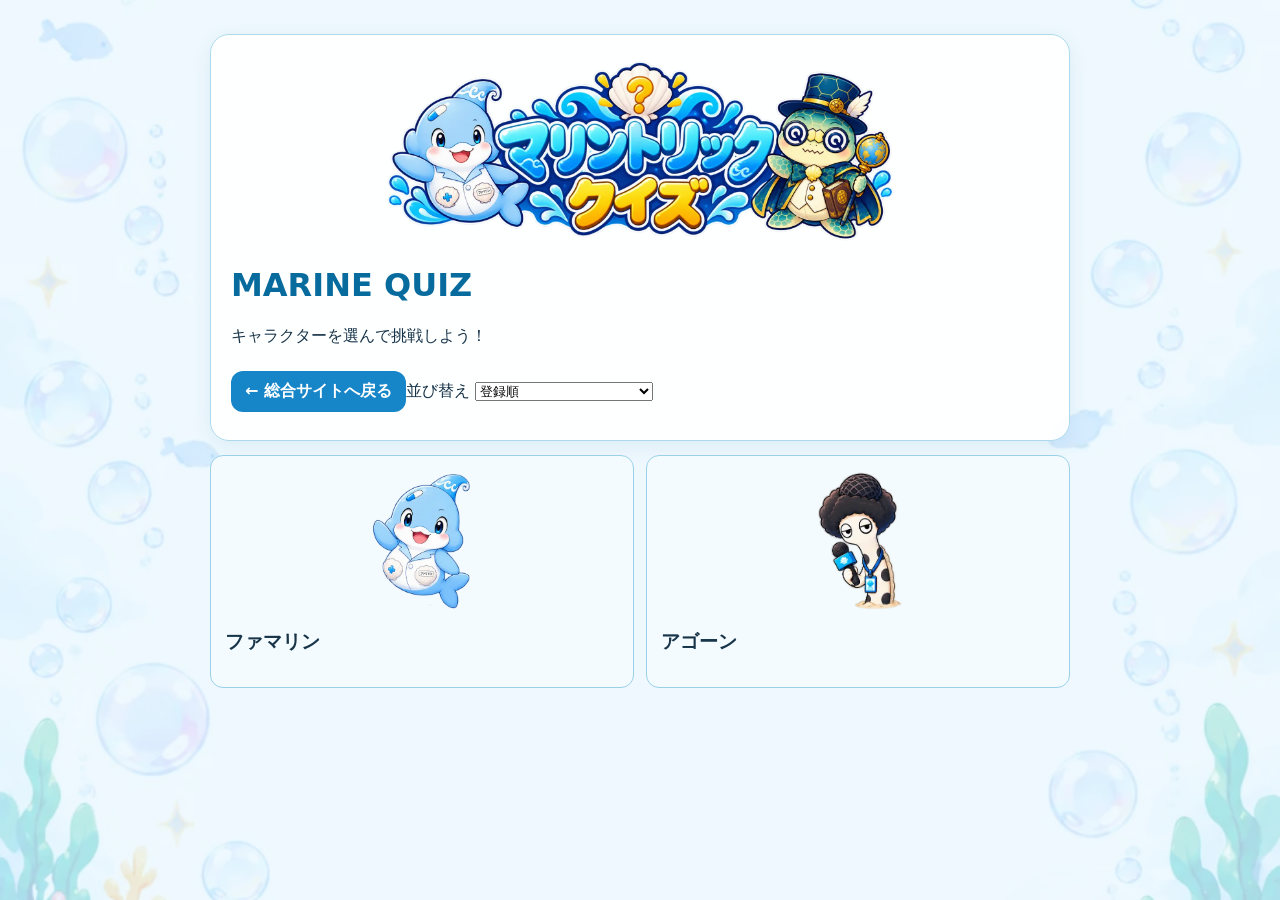
<file: index.html>
<!doctype html><html lang="ja"><head><meta charset="utf-8"><meta name="viewport" content="width=device-width,initial-scale=1"><title>MARINE QUIZ</title><style>*{box-sizing:border-box}body{margin:0;background:linear-gradient(155deg,#dff6ff,#edfaff);color:#173449;font-family:system-ui,'Noto Sans JP',sans-serif}.wrap{max-width:900px;margin:auto;padding:20px}.card{background:#ffffffed;border:1px solid #add9ec;border-radius:19px;padding:20px;margin:14px 0;box-shadow:0 5px 20px #0b668014}button{background:#1686c9;color:white;border:0;border-radius:12px;padding:12px 16px;margin:5px;cursor:pointer;font-weight:750}.muted{color:#547589;font-size:13px}.hero{max-width:100%;max-height:340px;object-fit:contain;display:block;margin:auto}.mini{width:90px;height:90px;object-fit:contain;float:right}.tiles{display:grid;grid-template-columns:repeat(auto-fit,minmax(190px,1fr));gap:12px}.tile{border:1px solid #9ad0e8;border-radius:13px;padding:14px;cursor:pointer;background:#f4fbff}.tile img{width:100%;height:140px;object-fit:contain}.choice{display:block;width:100%;text-align:left;background:#e7f5fc;color:#123;border:1px solid #a3d6ee}.choice:disabled{opacity:.75}.good{background:#258b6a;color:white}.wrong{background:#b55d5d;color:white}.nav{display:flex;gap:8px;flex-wrap:wrap}.nav>*{flex:1}.hidden{display:none}.pill{border-radius:30px;padding:5px 10px;background:#d7f1fc}.links a{display:inline-block;margin:5px;padding:8px 12px;border-radius:10px;background:#e5f5fa;color:#0670a7;text-decoration:none}.portal-link{display:inline-block;background:#1686c9;color:white;text-decoration:none;border-radius:12px;padding:10px 14px;margin:8px 0;font-weight:750}.star{color:#dca21b;font-size:28px}.point{max-width:100px;max-height:100px;float:right}.feedbackImage{display:block;max-width:min(100%,420px);max-height:320px;object-fit:contain;margin:14px auto;border-radius:12px}h1,h2{color:#086b9e}.siteLogo{display:block;max-width:min(100%,720px);max-height:190px;object-fit:contain;margin:0 auto 12px}.wrap{position:relative;z-index:1}body{background-position:center;background-size:cover;background-attachment:fixed}body:before{content:'';position:fixed;inset:0;background:#e9f7ffb8;pointer-events:none}</style></head><body><main class="wrap"><div id="root"></div></main><script src="quiz-data.js"></script><script>
const D=window.QUIZ_DATA,root=document.getElementById('root'),SAVE='marine_quiz_scores_v2',PROGRESS='marine_quiz_progress_v2';let selected=null,course=null,qs=[],pos=0,score=0,answered=false,usedPoints=[];const E=s=>String(s??'').replace(/[&<>"']/g,c=>({'&':'&amp;','<':'&lt;','>':'&gt;','"':'&quot;',"'":'&#39;'}[c]));const path=k=>D.assets[k]||'',pic=(k,cls='hero')=>path(k)?'<img class="'+cls+'" loading="lazy" src="'+E(path(k))+'">':'';function setBackground(key){let p=path(key);if(p){document.body.style.backgroundImage='url('+JSON.stringify(p)+')';return}document.body.style.backgroundImage='';if(!D.backgroundImage&&D.themeUrl){fetch(D.themeUrl).then(r=>r.ok?r.json():null).then(t=>{if(!t||selected?.backgroundImage)return;let bg=t.backgroundImage||t.background||t.bgImage||'';if(bg&&/^(https?:|data:image\/|\.\.?\/|[\w-])/.test(bg))document.body.style.backgroundImage='url('+JSON.stringify(bg)+')'}).catch(()=>{})}}function logo(){return pic(D.logoImage,'siteLogo')}function scores(){try{return JSON.parse(localStorage.getItem(SAVE)||'{}')}catch{return{}}}function putScores(x){localStorage.setItem(SAVE,JSON.stringify(x))}function menu(){selected=null;course=null;setBackground(D.backgroundImage);let s=scores();root.innerHTML='<div class="card">'+logo()+'<h1>'+E(D.title)+'</h1><p>キャラクターを選んで挑戦しよう！</p>'+((D.portalUrl&&/^https?:\/\//i.test(D.portalUrl))?'<a class="portal-link" href="'+E(D.portalUrl)+'">← 総合サイトへ戻る</a>':'')+'<label>並び替え <select id="sort"><option value="registered">登録順</option><option value="nameAsc">名前順 ↑</option><option value="nameDesc">名前順 ↓</option><option value="reached">到達順（プレイ済み優先）</option></select></label></div><div id="tiles" class="tiles"></div>';let sort=document.getElementById('sort');sort.value=localStorage.getItem('marine_quiz_sort')||'registered';function tiles(){let a=[...D.characters];if(sort.value==='nameAsc')a.sort((x,y)=>x.name.localeCompare(y.name,'ja'));if(sort.value==='nameDesc')a.sort((x,y)=>y.name.localeCompare(x.name,'ja'));if(sort.value==='reached')a.sort((x,y)=>Math.max(...y.courses.map(c=>s[c.id]?.last||0),0)-Math.max(...x.courses.map(c=>s[c.id]?.last||0),0));document.getElementById('tiles').innerHTML=a.map(c=>'<div class="tile" data-char="'+E(c.id)+'">'+pic(c.topImage,'hero')+'<h3>'+E(c.name)+'</h3><small>'+E(c.intro)+'</small></div>').join('');document.querySelectorAll('[data-char]').forEach(b=>b.onclick=()=>selectChar(b.dataset.char))}sort.onchange=()=>{localStorage.setItem('marine_quiz_sort',sort.value);tiles()};tiles()}
function selectChar(id){selected=D.characters.find(c=>c.id===id);if(!selected)return;setBackground(selected.backgroundImage||D.backgroundImage);let s=scores();root.innerHTML='<div class="card"><button id="back">← キャラクター一覧</button><h1>'+E(selected.name)+'</h1>'+pic(selected.topImage)+'<p>'+E(selected.intro)+'</p></div><div class="tiles">'+selected.courses.map(c=>'<div class="tile" data-course="'+E(c.id)+'">'+pic(c.selectImage,'hero')+'<h3>'+E(c.title)+'</h3><p>'+(c.scene?'<b>シチュエーション</b><br>'+E(c.scene):'')+(c.intro?(c.scene?'<br>':'')+'<b>導入セリフ</b><br>'+E(c.intro):'')+'</p><p class="muted">最高記録 '+(s[c.id]?.best===undefined?'未挑戦':s[c.id].best+'問正解')+'</p></div>').join('')+'</div>';document.getElementById('back').onclick=menu;document.querySelectorAll('[data-course]').forEach(b=>b.onclick=()=>selectCourse(b.dataset.course))}
function selectCourse(id){course=selected.courses.find(c=>c.id===id);if(!course)return;setBackground(selected.backgroundImage||D.backgroundImage);root.innerHTML='<div class="card"><button id="back">← コース選択</button><h1>'+E(course.title)+'</h1>'+pic(course.selectImage)+'<p>'+(course.scene?'<b>シチュエーション</b><br>'+E(course.scene):'')+(course.intro?(course.scene?'<br>':'')+'<b>導入セリフ</b><br>'+E(course.intro):'')+'</p><p>'+course.questions.length+'問登録</p><button id="start">挑戦する</button></div>';document.getElementById('back').onclick=()=>selectChar(selected.id);document.getElementById('start').onclick=start}
function start(){qs=course.questions.slice(0,Math.min(D.count||5,course.questions.length));if(!qs.length){alert('問題がありません');return}pos=0;score=0;usedPoints=[];showQ()}
function pointFor(q){if(q.image)return q.image;if(!course.pointImages.length)return '';let a=course.pointImages.filter(Boolean),n=a.filter(k=>!usedPoints.includes(k));if(!n.length){usedPoints=[];n=a}let key=n[Math.floor(Math.random()*n.length)];usedPoints.push(key);return key}
function showQ(){if(pos>=qs.length){result();return}let q=qs[pos],im=pointFor(q);root.innerHTML='<div class="card"><div class="muted">'+E(selected.name)+' / '+E(course.title)+'　Q'+(pos+1)+' / '+qs.length+'　正解 '+score+'</div>'+pic(im,'point')+'<h2>'+E(q.question)+'</h2>'+q.options.map((o,i)=>'<button class="choice" data-answer="'+i+'">'+E(o)+'</button>').join('')+'<div id="feedback"></div></div>';document.querySelectorAll('[data-answer]').forEach(b=>b.onclick=()=>answer(+b.dataset.answer,q))}
function answer(n,q){let ok=n===Number(q.answer);if(ok)score++;document.querySelectorAll('[data-answer]').forEach(b=>{b.disabled=true;if(+b.dataset.answer===Number(q.answer))b.classList.add('good');else if(+b.dataset.answer===n)b.classList.add('wrong')});document.getElementById('feedback').innerHTML='<h3>'+(ok?'正解！':'残念！')+'</h3><p>'+E(q.explanation)+'</p>'+pic((ok?q.correctImage:q.incorrectImage)||(ok?course.correctImage:course.incorrectImage)||(ok?D.defaultCorrectImage:D.defaultIncorrectImage),'feedbackImage')+'<button id="next">'+(pos===qs.length-1?'結果を見る':'次の問題')+'</button>';document.getElementById('next').onclick=()=>{pos++;showQ()}}
 function links(qs){
 const parse=(field)=>[...new Map(qs.flatMap(q=>String(q[field]||'').split(/[,、\n]/).map(v=>v.trim()).filter(Boolean)).map(raw=>{let [id,...rest]=raw.split('|');return [id.trim(),{id:id.trim(),label:rest.join('|').trim()||id.trim()}]})).values()];
 const render=(items,base)=>items.map(item=>{let id=item.id,label=item.label,url='';if(/^https?:\/\//i.test(id))url=id;else if(base){try{let u=new URL(base,location.href);u.searchParams.set('open',id);url=u.href}catch{}}return url?'<a target="_blank" rel="noopener noreferrer" href="'+E(url)+'">'+E(label)+'</a>':'<span class="pill" title="公開URL未設定">'+E(label)+'</span>'}).join('');
 let terms=parse('terms'),cols=parse('columns');return (terms.length?'<h3>気になる用語</h3><div class="links">'+render(terms,D.glossaryUrl)+'</div>':'')+(cols.length?'<h3>関連コラム</h3><div class="links">'+render(cols,D.columnUrl)+'</div>':'');
 }function result(){let tier=score===qs.length?2:score>=Math.ceil(qs.length*.6)?1:0,key=course.endImages[tier],s=scores(),old=s[course.id]||{},best=Math.max(old.best||0,score);s[course.id]={best,last:Date.now(),total:qs.length};putScores(s);root.innerHTML='<div class="card"><h1>結果発表！</h1><div class="star">'+('★'.repeat(tier+1)+'☆'.repeat(2-tier))+'</div><h2>'+score+' / '+qs.length+'問正解</h2>'+pic(key)+'<h2>'+E(course.endTexts[tier])+'</h2><p class="muted">ベスト '+best+'問</p><div class="nav"><button id="retry">もう一度</button><button id="choose">コース選択へ</button></div></div><div class="card"><h2>もっと知りたい？</h2>'+links(qs)+'</div>';document.getElementById('retry').onclick=start;document.getElementById('choose').onclick=()=>selectChar(selected.id)}menu();</script></body></html>
</file>
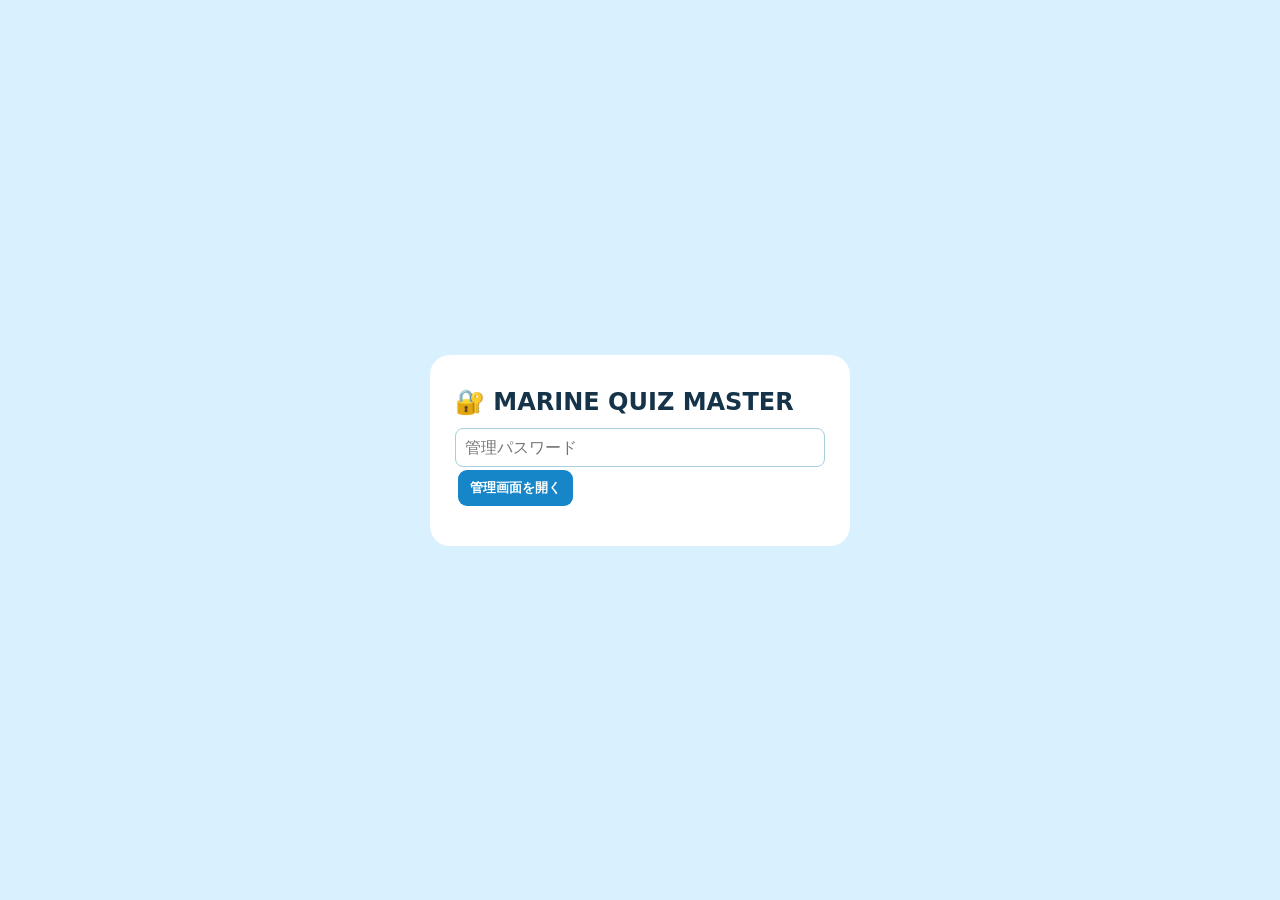
<file: MARINE_QUIZ_master-mq-ibmojx5k9hgc-admin-deploy.html>
<!doctype html><html lang="ja"><head><meta charset="utf-8"><meta name="viewport" content="width=device-width,initial-scale=1"><title>MARINE QUIZ MASTER v2</title><style>
*{box-sizing:border-box}body{margin:0;background:#e9f7ff;color:#163449;font-family:system-ui,'Noto Sans JP',sans-serif}main{max-width:1150px;margin:auto;padding:20px}h1{color:#086b9e}h2{margin:8px 0 12px}.panel,.character,.course,.question{background:white;border:1px solid #b5deef;border-radius:15px;padding:14px;margin:12px 0;box-shadow:0 2px 12px #0a547010}.character{border-left:6px solid #1686c9}.course{background:#f4fbff;border-left:4px solid #62bba8}.question{background:white}summary{cursor:pointer;font-weight:750;padding:8px 0}details>summary::marker{color:#1686c9}.row{display:flex;flex-wrap:wrap;gap:10px;align-items:center}.row>*{flex:1;min-width:160px}label{font-size:13px;font-weight:650;display:block;margin:8px 0}input,textarea,select{display:block;width:100%;border:1px solid #a8cfdf;border-radius:8px;padding:9px;font:inherit;background:white;color:#163449}textarea{min-height:75px}button,.filelabel{background:#1686c9;border:0;border-radius:9px;padding:9px 12px;color:white;font-weight:700;cursor:pointer;display:inline-block;margin:3px}.mutedbtn{background:#667f90}.green{background:#188b6e}.red{background:#b54c58}.tiny{font-size:12px;color:#567c8c}.thumb{width:105px;height:85px;object-fit:contain;background:#e8f3f8;border-radius:8px}.preview{display:flex;gap:12px;align-items:center;flex-wrap:wrap}.preview img{width:120px;height:90px;object-fit:contain}.drag{cursor:grab;color:#147cae;font-size:19px;user-select:none;padding:0 8px}.dragging{opacity:.4}.target{outline:3px dashed #1686c9}.toolbar{display:flex;gap:7px;flex-wrap:wrap;align-items:center}.tag{background:#e0f3fa;border-radius:30px;padding:3px 9px;font-size:12px}.hidden{display:none!important}.notice{background:#fff5d9;padding:10px;border-radius:10px}.imagefield{border:1px dashed #9ac7d8;padding:9px;border-radius:9px;margin:8px 0}.status{font-size:13px;color:#168065;font-weight:700}#lock{position:fixed;inset:0;background:#d9f1ff;z-index:20;display:grid;place-items:center}#lock>div{background:white;padding:25px;border-radius:20px;width:min(420px,95%)}@media(max-width:700px){main{padding:9px}.row>*{min-width:120px}}
</style></head><body><div id="lock"><div><h2>🔐 MARINE QUIZ MASTER</h2><input type="password" id="password" placeholder="管理パスワード"><button id="unlock">管理画面を開く</button><p id="loginError" class="tiny"></p></div></div><main id="app" class="hidden"><h1>🌊 MARINE QUIZ MASTER v2</h1><p class="tiny">キャラクター別の生態・健康クイズ / Excel / assets / 印刷 / 公開版生成</p><div class="panel"><h2>基本設定・バックアップ</h2><div class="row"><label>サイトタイトル<input id="siteTitle"></label><label>問題数の初期値<input id="defaultCount" type="number" min="1" max="50"></label><label>背景テーマURL（任意）<input id="themeUrl" placeholder="marine-theme.json"></label><label>医療用語集の公開URL<input id="glossaryUrl" placeholder="https://.../MARINE-GLOSSARY/"></label><label>コラムの公開URL<input id="columnUrl" placeholder="https://.../MARINE-COLUMN/"></label></div><div class="row"><label>クイズ公開URL（裏表紙QR）<input id="quizUrl" placeholder="https://.../quiz/"></label><label>LINE公式アカウントURL<input id="lineUrl" placeholder="https://lin.ee/..."></label><label>ホームページURL<input id="homeUrl" placeholder="https://.../"></label><label>総合サイトURL（トップの戻るボタン・印刷QR）<input id="portalUrl" placeholder="https://.../portal/"></label></div><p class="tiny">登録したURLからQRコードを作成し、冊子の裏表紙に印刷します。URLは https:// から入力してください。</p><div class="panel"><h3>🎨 トップロゴ・背景画像</h3><div id="globalImages"></div><p class="tiny">登録画像は圧縮してassetsへ分離。共通背景は全画面で使用し、キャラクター別背景があれば優先します。共通背景未登録時はmarine-theme.jsonを参照します。</p></div><div class="toolbar"><button id="save">保存</button><button id="backup">MASTERバックアップ JSON</button><label class="filelabel">バックアップ読込<input type="file" id="restore" accept=".json" hidden></label><button id="export" class="green">公開用ZIP出力（index + data + assets）</button><button id="exportJson">quiz-data.json</button></div><p id="status" class="status"></p><p class="tiny">画像は登録時にWebP/JPEGへ縮小圧縮。ブラウザ内のIndexedDBに保存。公開ZIP内のassetsは画面表示時に必要な画像だけ取得します。バックアップJSONには画像データも含みます。</p></div><div class="panel"><h2>キャラクター管理</h2><div class="toolbar"><button id="addCharacter">＋ キャラクター追加</button><button id="expandAll" class="mutedbtn">すべて展開</button><button id="collapseAll" class="mutedbtn">すべて閉じる</button></div><div id="characters"></div></div><div class="panel"><h2>Excel一括登録</h2><p class="tiny">.xlsx / .xls / .csv に対応。既存IDを指定すると該当問題を更新、空欄なら新規追加。Excelライブラリは初回利用時のみネットワークから読み込みます。</p><div class="toolbar"><button id="template">Excel用CSVテンプレート</button><label class="filelabel">Excel/CSVを読み込む<input type="file" id="excel" accept=".xlsx,.xls,.csv" hidden></label></div><p id="importMsg" class="tiny"></p></div><div class="panel"><h2>📖 A4両面ミニ冊子出力</h2><div class="row"><label>キャラクター<select id="printCharacter"></select></label><label>コース<select id="printCourse"><option value="ecology">生態クイズ</option><option value="health">健康クイズ</option></select></label><label>配置<input id="printOrder" value="13574286" inputmode="numeric" maxlength="8" placeholder="13574286"></label></div><button id="print" class="green">A4両面印刷画面を開く</button><p class="tiny">冊子内容：表紙 / 5問 / 解答・解説 / 裏表紙。問題専用イラストを優先し、未登録時はコースのワンポイント画像を順番に掲載します。裏表紙には登録URLのQRコードを印刷します。A4 2×2、表裏各4枠。入力した8桁の順にページを配置します（1〜8を重複なく入力。初期値：13574286）。印刷時は倍率100%、余白なし（または最小）、両面設定を確認してください。プリンターごとの反転設定は試し刷りで確認が必要です。</p></div></main><script>
'use strict';const $=id=>document.getElementById(id),K='marine_quiz_master_v2',DB='marine_quiz_assets_v2';let data={title:'MARINE QUIZ',count:5,themeUrl:'marine-theme.json',glossaryUrl:'',columnUrl:'',quizUrl:'',lineUrl:'',homeUrl:'',portalUrl:'https://marine-pharmacy0963.github.io/MARINE-TRICK/',printOrder:'13574286',logoImage:'',backgroundImage:'',defaultCorrectImage:'',defaultIncorrectImage:'',characters:[]},opened=new Set(),saveTimer;const uid=p=>p+'_'+Math.random().toString(36).slice(2,10);const esc=s=>String(s??'').replace(/[&<>"']/g,c=>({'&':'&amp;','<':'&lt;','>':'&gt;','"':'&quot;',"'":'&#39;'}[c]));const slug=s=>String(s||'image').replace(/[^a-zA-Z0-9_-]/g,'_');const blankQ=()=>({id:uid('q'),question:'',options:['','','',''],answer:0,explanation:'',difficulty:'ふつう',image:'',terms:'',columns:'',pointImages:[],correctImage:'',incorrectImage:''});const blankCourse=(type)=>({id:uid('course'),type,title:type==='health'?'健康クイズ':'生態クイズ',intro:'',scene:'',selectImage:'',correctImage:'',incorrectImage:'',pointImages:[],endImages:['','',''],endTexts:type==='health'?['お見舞いありがとうね！','元気になった！','元気になった！遊びに行こう♪']:['挑戦ありがとう！','よく知ってるね！','生態マスター！'],questions:[]});const blankChar=()=>({id:uid('char'),name:'新しいキャラクター',intro:'',topImage:'',backgroundImage:'',courses:[blankCourse('ecology'),blankCourse('health')]});
function dbOpen(){return new Promise((res,rej)=>{let r=indexedDB.open(DB,1);r.onupgradeneeded=()=>r.result.createObjectStore('images');r.onsuccess=()=>res(r.result);r.onerror=()=>rej(r.error)})}async function imgPut(key,blob){let db=await dbOpen();return new Promise((res,rej)=>{let t=db.transaction('images','readwrite');t.objectStore('images').put(blob,key);t.oncomplete=()=>{db.close();res()};t.onerror=()=>rej(t.error)})}async function imgGet(key){if(!key)return null;let db=await dbOpen();return new Promise((res,rej)=>{let t=db.transaction('images');let r=t.objectStore('images').get(key);r.onsuccess=()=>{db.close();res(r.result||null)};r.onerror=()=>rej(r.error)})}async function imgKeys(){let db=await dbOpen();return new Promise(res=>{let t=db.transaction('images');let r=t.objectStore('images').getAllKeys();r.onsuccess=()=>{db.close();res(r.result)};r.onerror=()=>res([])})}async function compress(file){let bmp=await createImageBitmap(file),max=1600,scale=Math.min(1,max/Math.max(bmp.width,bmp.height)),c=document.createElement('canvas');c.width=Math.max(1,Math.round(bmp.width*scale));c.height=Math.max(1,Math.round(bmp.height*scale));c.getContext('2d').drawImage(bmp,0,0,c.width,c.height);bmp.close();let b=await new Promise(r=>c.toBlob(r,'image/webp',.78));if(!b||b.type!=='image/webp')b=await new Promise(r=>c.toBlob(r,'image/jpeg',.78));return b}function imgExt(b){return b?.type==='image/png'?'png':b?.type==='image/jpeg'?'jpg':'webp'}async function setImage(file,obj,field,index){if(!file)return;try{let b=await compress(file),key=uid('asset');await imgPut(key,b);if(index!==undefined)obj[field][index]=key;else obj[field]=key;schedule();render();status('画像を圧縮登録しました ('+Math.round(b.size/1024)+'KB)')}catch(e){alert('画像登録失敗: '+e.message)}}let urls=[];function releaseUrls(){urls.forEach(URL.revokeObjectURL);urls=[]}async function thumb(img,key){if(!key)return;let b=await imgGet(key);if(b){let u=URL.createObjectURL(b);urls.push(u);img.src=u}}function imageField(label,obj,field,index){let key=index===undefined?obj[field]:obj[field][index];return `<div class="imagefield"><b>${esc(label)}</b><div class="preview">${key?`<img data-thumb="${esc(key)}" alt="画像プレビュー">`:'<span class="tiny">未登録</span>'}<label class="filelabel">画像登録<input type="file" accept="image/*" hidden data-image="${esc(field)}" data-index="${index??''}"></label>${key?'<button class="red" data-clear-image="'+esc(field)+'" data-index="'+(index??'')+'">削除</button>':''}</div></div>`}
function renderGlobalImages(){let el=$('globalImages');el.innerHTML=imageField('サイトトップロゴ',data,'logoImage')+imageField('共通背景画像',data,'backgroundImage')+imageField('回答後のデフォルト正解画像',data,'defaultCorrectImage')+imageField('回答後のデフォルト不正解画像',data,'defaultIncorrectImage');el.querySelectorAll('[data-thumb]').forEach(img=>thumb(img,img.dataset.thumb))}
$('globalImages').addEventListener('change',async e=>{if(e.target.dataset.image){await setImage(e.target.files[0],data,e.target.dataset.image);renderGlobalImages()}});$('globalImages').addEventListener('click',e=>{let b=e.target.closest('[data-clear-image]');if(!b)return;data[b.dataset.clearImage]='';renderGlobalImages();schedule()});
function schedule(){clearTimeout(saveTimer);saveTimer=setTimeout(save,350)}function save(){data.title=$('siteTitle').value;data.count=Number($('defaultCount').value)||5;data.themeUrl=$('themeUrl').value;data.glossaryUrl=$('glossaryUrl').value;data.columnUrl=$('columnUrl').value;data.quizUrl=$('quizUrl').value.trim();data.lineUrl=$('lineUrl').value.trim();data.homeUrl=$('homeUrl').value.trim();data.portalUrl=$('portalUrl').value.trim();data.printOrder=$('printOrder').value.trim();try{localStorage.setItem(K,JSON.stringify(data));status('保存しました ✓')}catch(e){status('保存容量に問題があります。バックアップを取得してください')}}function status(s){$('status').textContent=s}function syncInputs(){renderGlobalImages();$('siteTitle').value=data.title;$('defaultCount').value=data.count;$('themeUrl').value=data.themeUrl||'';$('glossaryUrl').value=data.glossaryUrl||'';$('columnUrl').value=data.columnUrl||'';$('quizUrl').value=data.quizUrl||'';$('lineUrl').value=data.lineUrl||'';$('homeUrl').value=data.homeUrl||'';$('portalUrl').value=data.portalUrl||'https://marine-pharmacy0963.github.io/MARINE-TRICK/';data.portalUrl=$('portalUrl').value;$('printOrder').value=data.printOrder||'13574286'}function render(){releaseUrls();let root=$('characters');root.innerHTML=data.characters.map((ch,ci)=>`<details class="character" data-key="${ch.id}" ${opened.has(ch.id)?'open':''} draggable="true" data-dragtype="character" data-dragid="${ch.id}"><summary><span class="drag" draggable="true" title="ドラッグで並び替え">⠿</span> 🐠 ${esc(ch.name)} <span class="tag">${ch.courses.length}コース</span></summary><div class="row"><label>キャラクター名<input data-field="name" data-ci="${ci}" value="${esc(ch.name)}"></label><label>紹介文<textarea data-field="intro" data-ci="${ci}">${esc(ch.intro)}</textarea></label></div>${imageField('トップ画面イラスト',ch,'topImage')}${imageField('キャラクター別背景（任意）',ch,'backgroundImage')}<div class="toolbar"><button data-add-course="${ci}">＋ コース追加</button><button class="red" data-del-char="${ci}">キャラクター削除</button></div>${ch.courses.map((co,ki)=>`<details class="course" data-key="${co.id}" ${opened.has(co.id)?'open':''} draggable="true" data-dragtype="course" data-dragid="${co.id}" data-parent="${ch.id}"><summary><span class="drag" draggable="true">⠿</span> ${co.type==='health'?'🩺':'🐚'} ${esc(co.title)} <span class="tag">${co.questions.length}問</span></summary><div class="row"><label>コース種別<select data-field="type" data-ci="${ci}" data-ki="${ki}"><option value="ecology" ${co.type==='ecology'?'selected':''}>生態</option><option value="health" ${co.type==='health'?'selected':''}>健康</option></select></label><label>コース名<input data-field="title" data-ci="${ci}" data-ki="${ki}" value="${esc(co.title)}"></label></div><label>導入セリフ<textarea data-field="intro" data-ci="${ci}" data-ki="${ki}">${esc(co.intro)}</textarea></label><label>シチュエーション<textarea data-field="scene" data-ci="${ci}" data-ki="${ki}">${esc(co.scene)}</textarea></label>${imageField('コース選択画面イラスト',co,'selectImage')}<div class="row">${imageField('コース共通・正解時画像（任意）',co,'correctImage')}${imageField('コース共通・不正解時画像（任意）',co,'incorrectImage')}</div><p class="tiny">問題ごとの画像が未登録ならコース共通画像を使用し、コース共通画像も未登録なら基本設定のデフォルト画像を使用します。</p><details data-key="points-${co.id}" ${opened.has('points-'+co.id)?'open':''}><summary>問題画面のランダムワンポイント画像（複数登録可）</summary><div class="toolbar">${co.pointImages.map((v,j)=>`<div>${imageField('ワンポイント '+(j+1),co,'pointImages',j)}<button class="red" data-del-point="${ci}:${ki}:${j}">削除</button></div>`).join('')}</div><label class="filelabel">＋ ワンポイント画像追加<input type="file" accept="image/*" hidden data-add-point="${ci}:${ki}"></label></details><details data-key="results-${co.id}" ${opened.has('results-'+co.id)?'open':''}><summary>正解時の結果画像・セリフ（3段階）</summary><p class="tiny">正答率に応じて表示します：★☆☆ 0〜59%、★★☆ 60〜99%、★★★ 全問正解。各段階の画像とセリフを登録できます。</p>${[0,1,2].map(j=>`<div class="panel"><b>${['★☆☆　0〜59%正解','★★☆　60〜99%正解','★★★　全問正解'][j]}</b><label>セリフ<input data-end-text="${ci}:${ki}:${j}" value="${esc(co.endTexts[j])}"></label>${imageField('結果イラスト '+(j+1),co,'endImages',j)}</div>`).join('')}</details><div class="toolbar"><button data-add-q="${ci}:${ki}">＋ 問題追加</button><button class="red" data-del-course="${ci}:${ki}">コース削除</button></div>${co.questions.map((q,qi)=>`<details class="question" data-key="${q.id}" ${opened.has(q.id)?'open':''} draggable="true" data-dragtype="question" data-dragid="${q.id}" data-parent="${co.id}"><summary><span class="drag" draggable="true">⠿</span> Q${qi+1} ${esc(q.question||'未入力')} </summary><label>問題文<textarea data-field="question" data-ci="${ci}" data-ki="${ki}" data-qi="${qi}">${esc(q.question)}</textarea></label><div class="row">${q.options.map((op,j)=>`<label>選択肢${j+1}<input data-option="${ci}:${ki}:${qi}:${j}" value="${esc(op)}"></label>`).join('')}</div><div class="row"><label>正解<select data-field="answer" data-ci="${ci}" data-ki="${ki}" data-qi="${qi}">${[0,1,2,3].map(j=>`<option value="${j}" ${Number(q.answer)===j?'selected':''}>選択肢${j+1}</option>`).join('')}</select></label><label>難易度<select data-field="difficulty" data-ci="${ci}" data-ki="${ki}" data-qi="${qi}">${['やさしい','ふつう','むずかしい'].map(v=>`<option ${q.difficulty===v?'selected':''}>${v}</option>`).join('')}</select></label></div><label>解説<textarea data-field="explanation" data-ci="${ci}" data-ki="${ki}" data-qi="${qi}">${esc(q.explanation)}</textarea></label><div class="row"><label>関連用語（ID|表示キーワード、カンマ区切り。例：term_123|歯周病）<input data-field="terms" data-ci="${ci}" data-ki="${ki}" data-qi="${qi}" value="${esc(q.terms)}"></label><label>関連コラム（ID|表示キーワード、カンマ区切り）<input data-field="columns" data-ci="${ci}" data-ki="${ki}" data-qi="${qi}" value="${esc(q.columns)}"></label></div>${imageField('この問題専用イラスト（任意）',q,'image')}<div class="row">${imageField('正解時に表示する画像（任意）',q,'correctImage')}${imageField('不正解時に表示する画像（任意）',q,'incorrectImage')}</div><button class="red" data-del-q="${ci}:${ki}:${qi}">問題削除</button></details>`).join('')}</details>`).join('')}</details>`).join('');document.querySelectorAll('details[data-key]').forEach(el=>el.addEventListener('toggle',()=>{if(el.open)opened.add(el.dataset.key);else opened.delete(el.dataset.key)}));document.querySelectorAll('[data-thumb]').forEach(el=>thumb(el,el.dataset.thumb));renderPrintSelect()}
function renderPrintSelect(){let s=$('printCharacter'),prev=s.value;s.innerHTML=data.characters.map(c=>`<option value="${c.id}">${esc(c.name)}</option>`).join('');if(data.characters.some(c=>c.id===prev))s.value=prev}
function objectFor(el){let ci=Number(el.closest('[data-ci]')?.dataset.ci);let chEl=el.closest('.character'),coEl=el.closest('.course'),qEl=el.closest('.question');let ch=data.characters.find(c=>c.id===chEl?.dataset.key);let co=ch?.courses.find(c=>c.id===coEl?.dataset.key);let q=co?.questions.find(q=>q.id===qEl?.dataset.key);return q||co||ch}function resolveImageTarget(el){let ob=objectFor(el);return ob}
$('characters').addEventListener('input',e=>{let el=e.target;if(el.dataset.field){let obj=objectFor(el);if(obj){obj[el.dataset.field]=el.dataset.field==='answer'?Number(el.value):el.value;schedule();if(el.dataset.field==='name'||el.dataset.field==='title'){let sum=el.closest('details[data-key]')?.querySelector(':scope > summary');if(sum)sum.childNodes.forEach(()=>{});}}}if(el.dataset.option){let [ci,ki,qi,j]=el.dataset.option.split(':').map(Number);data.characters[ci].courses[ki].questions[qi].options[j]=el.value;schedule()}if(el.dataset.endText){let [ci,ki,j]=el.dataset.endText.split(':').map(Number);data.characters[ci].courses[ki].endTexts[j]=el.value;schedule()}});
$('characters').addEventListener('change',async e=>{let el=e.target;if(el.dataset.image){let ob=resolveImageTarget(el),i=el.dataset.index===''?undefined:Number(el.dataset.index);await setImage(el.files[0],ob,el.dataset.image,i)}if(el.dataset.addPoint){let [ci,ki]=el.dataset.addPoint.split(':').map(Number),co=data.characters[ci].courses[ki];co.pointImages.push('');await setImage(el.files[0],co,'pointImages',co.pointImages.length-1)}});
$('characters').addEventListener('click',e=>{let b=e.target.closest('button');if(!b)return;let ds=b.dataset;if(ds.addCourse!==undefined){let ch=data.characters[+ds.addCourse],co=blankCourse('ecology');ch.courses.push(co);opened.add(ch.id);opened.add(co.id)}else if(ds.addQ){let [ci,ki]=ds.addQ.split(':').map(Number),co=data.characters[ci].courses[ki],q=blankQ();co.questions.push(q);opened.add(data.characters[ci].id);opened.add(co.id);opened.add(q.id)}else if(ds.delChar!==undefined){if(!confirm('キャラクターを削除しますか？'))return;data.characters.splice(+ds.delChar,1)}else if(ds.delCourse){if(!confirm('コースを削除しますか？'))return;let [ci,ki]=ds.delCourse.split(':').map(Number);data.characters[ci].courses.splice(ki,1)}else if(ds.delQ){if(!confirm('問題を削除しますか？'))return;let [ci,ki,qi]=ds.delQ.split(':').map(Number);data.characters[ci].courses[ki].questions.splice(qi,1)}else if(ds.delPoint){let [ci,ki,j]=ds.delPoint.split(':').map(Number);data.characters[ci].courses[ki].pointImages.splice(j,1)}else if(ds.clearImage){let ob=resolveImageTarget(b),i=ds.index===''?undefined:Number(ds.index);if(i===undefined)ob[ds.clearImage]='';else ob[ds.clearImage][i]=''}else return;render();schedule()});
let dragged=null;$('characters').addEventListener('dragstart',e=>{let el=e.target.closest('[data-dragtype]');if(!el)return;dragged={id:el.dataset.dragid,type:el.dataset.dragtype,parent:el.dataset.parent};e.dataTransfer.effectAllowed='move';el.classList.add('dragging')});$('characters').addEventListener('dragover',e=>{let el=e.target.closest('[data-dragtype]');if(!dragged||!el||el.dataset.dragtype!==dragged.type||el.dataset.parent!==dragged.parent)return;e.preventDefault();el.classList.add('target')});$('characters').addEventListener('dragleave',e=>e.target.closest('[data-dragtype]')?.classList.remove('target'));$('characters').addEventListener('drop',e=>{let el=e.target.closest('[data-dragtype]');if(!dragged||!el||el.dataset.dragtype!==dragged.type||el.dataset.parent!==dragged.parent)return;e.preventDefault();let arr=dragged.type==='character'?data.characters:dragged.type==='course'?data.characters.find(c=>c.id===dragged.parent)?.courses:data.characters.flatMap(c=>c.courses).find(c=>c.id===dragged.parent)?.questions;if(!arr)return;let a=arr.findIndex(x=>x.id===dragged.id),b=arr.findIndex(x=>x.id===el.dataset.dragid);if(a>=0&&b>=0){arr.splice(b,0,arr.splice(a,1)[0]);render();schedule()}dragged=null});$('characters').addEventListener('dragend',()=>{dragged=null;document.querySelectorAll('.target,.dragging').forEach(e=>e.classList.remove('target','dragging'))});
$('addCharacter').onclick=()=>{let c=blankChar();data.characters.push(c);opened.add(c.id);render();schedule()};$('expandAll').onclick=()=>{document.querySelectorAll('details[data-key]').forEach(e=>opened.add(e.dataset.key));render()};$('collapseAll').onclick=()=>{opened.clear();render()};['siteTitle','defaultCount','themeUrl','glossaryUrl','columnUrl','quizUrl','lineUrl','homeUrl','portalUrl','printOrder'].forEach(id=>$(id).addEventListener('input',schedule));$('save').onclick=save;
function download(name,blob){let u=URL.createObjectURL(blob),a=document.createElement('a');a.href=u;a.download=name;a.click();setTimeout(()=>URL.revokeObjectURL(u),10000)}function txtblob(s,type='application/json'){return new Blob([s],{type})}async function backup(){let images={};for(let k of await imgKeys()){let b=await imgGet(k);if(!b)continue;let d=await new Promise(r=>{let fr=new FileReader;fr.onload=()=>r(fr.result);fr.readAsDataURL(b)});images[k]=d}download('marine-quiz-master-v2-backup.json',txtblob(JSON.stringify({schema:'marine-quiz-master-v2',data,images}))) }$('backup').onclick=backup;$('restore').onchange=async e=>{let f=e.target.files[0];if(!f)return;try{let v=JSON.parse(await f.text());if(v.schema==='marine-quiz-master-v2'){data=v.data;for(let [key,uri] of Object.entries(v.images||{})){let b=await(await fetch(uri)).blob();await imgPut(key,b)}}else if(v.items){let c=blankChar();c.name='旧マスターから移行';c.courses[1].questions=v.items.map(q=>({...blankQ(),...q,image:''}));data.characters.push(c);alert('旧形式の問題を健康クイズへ移行しました。旧画像は移行されません。')}else if(v.characters)data=v;else throw Error('形式が不明です');opened.clear();syncInputs();render();save();status('バックアップを読み込みました')}catch(err){alert('読込失敗: '+err.message)}e.target.value=''};
const csvHeaders=['character','course','id','question','option1','option2','option3','option4','answer','explanation','difficulty','terms','columns'];function csvRow(a){return a.map(v=>'"'+String(v??'').replace(/"/g,'""')+'"').join(',')}$('template').onclick=()=>download('marine-quiz-template.csv',txtblob('\ufeff'+csvRow(csvHeaders)+'\r\n'+csvRow(['ファマリン','健康','','サンプル問題','選択肢1','選択肢2','選択肢3','選択肢4','1','解説','ふつう','用語','https://example.com']), 'text/csv;charset=utf-8'));function parseCSV(s){let out=[],row=[],v='',quoted=false;for(let i=0;i<s.length;i++){let c=s[i];if(c==='"'){if(quoted&&s[i+1]==='"'){v+='"';i++}else quoted=!quoted}else if(c===','&&!quoted){row.push(v);v=''}else if((c==='\n'||c==='\r')&&!quoted){if(c==='\r'&&s[i+1]==='\n')i++;row.push(v);if(row.some(x=>x))out.push(row);row=[];v=''}else v+=c}row.push(v);if(row.some(x=>x))out.push(row);return out}async function readSheet(file){if(file.name.toLowerCase().endsWith('.csv'))return parseCSV((await file.text()).replace(/^\ufeff/,''));if(!window.XLSX){await new Promise((resolve,reject)=>{let s=document.createElement('script');s.src='https://cdn.jsdelivr.net/npm/xlsx@0.18.5/dist/xlsx.full.min.js';s.onload=resolve;s.onerror=()=>reject(Error('Excel読込ライブラリの取得に失敗。CSVならオフラインで読み込めます'));document.head.appendChild(s)})}let wb=XLSX.read(await file.arrayBuffer(),{type:'array'});return XLSX.utils.sheet_to_json(wb.Sheets[wb.SheetNames[0]],{header:1,defval:''})}$('excel').onchange=async e=>{try{let rows=await readSheet(e.target.files[0]);let heads=rows.shift().map(x=>String(x).trim().toLowerCase()),n=0;for(let row of rows){let r=Object.fromEntries(heads.map((h,i)=>[h,String(row[i]??'').trim()]));if(!r.question)continue;let ch=data.characters.find(c=>c.name===r.character);if(!ch){ch=blankChar();ch.name=r.character||'未分類';data.characters.push(ch)}let type=/health|健康/i.test(r.course)?'health':'ecology',co=ch.courses.find(c=>c.type===type);if(!co){co=blankCourse(type);ch.courses.push(co)}let q=r.id?co.questions.find(x=>x.id===r.id):null;if(!q){q=blankQ();if(r.id)q.id=r.id;co.questions.push(q)}Object.assign(q,{question:r.question,options:[r.option1,r.option2,r.option3,r.option4],answer:Math.max(0,Math.min(3,(Number(r.answer)||1)-1)),explanation:r.explanation,difficulty:r.difficulty||'ふつう',terms:r.terms||'',columns:r.columns||''});n++}render();schedule();$('importMsg').textContent=n+'件の問題を登録・更新しました'}catch(err){$('importMsg').textContent='読込失敗: '+err.message}e.target.value=''};
function assetsOf(){let o=new Set();if(data.logoImage)o.add(data.logoImage);if(data.backgroundImage)o.add(data.backgroundImage);if(data.defaultCorrectImage)o.add(data.defaultCorrectImage);if(data.defaultIncorrectImage)o.add(data.defaultIncorrectImage);data.characters.forEach(c=>{if(c.topImage)o.add(c.topImage);if(c.backgroundImage)o.add(c.backgroundImage);c.courses.forEach(co=>{if(co.selectImage)o.add(co.selectImage);if(co.correctImage)o.add(co.correctImage);if(co.incorrectImage)o.add(co.incorrectImage);co.pointImages.forEach(x=>x&&o.add(x));co.endImages.forEach(x=>x&&o.add(x));co.questions.forEach(q=>{if(q.image)o.add(q.image);if(q.correctImage)o.add(q.correctImage);if(q.incorrectImage)o.add(q.incorrectImage)})})});return [...o]}async function payload(){let paths={};for(let k of assetsOf()){let b=await imgGet(k);if(b)paths[k]='assets/'+slug(k)+'.'+imgExt(b)}return {...data,assets:paths,schema:'marine-quiz-public-v2'}}$('exportJson').onclick=async()=>download('quiz-data.json',txtblob(JSON.stringify(await payload(),null,2)));
function crc32(buf){let t=crc32.t||(crc32.t=Array.from({length:256},(_,n)=>{for(let k=0;k<8;k++)n=n&1?0xedb88320^(n>>>1):n>>>1;return n>>>0}));let c=-1;for(let b of buf)c=t[(c^b)&255]^(c>>>8);return(c^-1)>>>0}function makeZip(entries){const enc=new TextEncoder(),local=[],central=[];let offset=0;if(entries.length>65535)throw Error('ZIPに含めるファイル数が上限を超えています');for(const [name,raw] of entries){const n=enc.encode(name),bytes=raw instanceof Uint8Array?raw:new Uint8Array(raw),crc=crc32(bytes),size=bytes.length;if(size>0xffffffff||offset>0xffffffff)throw Error('ZIP形式の容量上限を超えています');const lh=new Uint8Array(30+n.length),lv=new DataView(lh.buffer);lv.setUint32(0,0x04034b50,true);lv.setUint16(4,20,true);lv.setUint16(6,0x0800,true);lv.setUint16(8,0,true);lv.setUint16(10,0,true);lv.setUint16(12,0,true);lv.setUint32(14,crc,true);lv.setUint32(18,size,true);lv.setUint32(22,size,true);lv.setUint16(26,n.length,true);lv.setUint16(28,0,true);lh.set(n,30);local.push(lh,bytes);const ch=new Uint8Array(46+n.length),cv=new DataView(ch.buffer);cv.setUint32(0,0x02014b50,true);cv.setUint16(4,20,true);cv.setUint16(6,20,true);cv.setUint16(8,0x0800,true);cv.setUint16(10,0,true);cv.setUint16(12,0,true);cv.setUint16(14,0,true);cv.setUint32(16,crc,true);cv.setUint32(20,size,true);cv.setUint32(24,size,true);cv.setUint16(28,n.length,true);cv.setUint16(30,0,true);cv.setUint16(32,0,true);cv.setUint16(34,0,true);cv.setUint16(36,0,true);cv.setUint32(38,0,true);cv.setUint32(42,offset,true);ch.set(n,46);central.push(ch);offset+=lh.length+bytes.length}const centralOffset=offset,centralSize=central.reduce((sum,part)=>sum+part.length,0),end=new Uint8Array(22),ev=new DataView(end.buffer);ev.setUint32(0,0x06054b50,true);ev.setUint16(4,0,true);ev.setUint16(6,0,true);ev.setUint16(8,entries.length,true);ev.setUint16(10,entries.length,true);ev.setUint32(12,centralSize,true);ev.setUint32(16,centralOffset,true);ev.setUint16(20,0,true);return new Blob([...local,...central,end],{type:'application/zip'})}
const PUBLIC_CSS=`*{box-sizing:border-box}body{margin:0;background:linear-gradient(155deg,#dff6ff,#edfaff);color:#173449;font-family:system-ui,'Noto Sans JP',sans-serif}.wrap{max-width:900px;margin:auto;padding:20px}.card{background:#ffffffed;border:1px solid #add9ec;border-radius:19px;padding:20px;margin:14px 0;box-shadow:0 5px 20px #0b668014}button{background:#1686c9;color:white;border:0;border-radius:12px;padding:12px 16px;margin:5px;cursor:pointer;font-weight:750}.muted{color:#547589;font-size:13px}.hero{max-width:100%;max-height:340px;object-fit:contain;display:block;margin:auto}.mini{width:90px;height:90px;object-fit:contain;float:right}.tiles{display:grid;grid-template-columns:repeat(auto-fit,minmax(190px,1fr));gap:12px}.tile{border:1px solid #9ad0e8;border-radius:13px;padding:14px;cursor:pointer;background:#f4fbff}.tile img{width:100%;height:140px;object-fit:contain}.choice{display:block;width:100%;text-align:left;background:#e7f5fc;color:#123;border:1px solid #a3d6ee}.choice:disabled{opacity:.75}.good{background:#258b6a;color:white}.wrong{background:#b55d5d;color:white}.nav{display:flex;gap:8px;flex-wrap:wrap}.nav>*{flex:1}.hidden{display:none}.pill{border-radius:30px;padding:5px 10px;background:#d7f1fc}.links a{display:inline-block;margin:5px;padding:8px 12px;border-radius:10px;background:#e5f5fa;color:#0670a7;text-decoration:none}.portal-link{display:inline-block;background:#1686c9;color:white;text-decoration:none;border-radius:12px;padding:10px 14px;margin:8px 0;font-weight:750}.star{color:#dca21b;font-size:28px}.point{max-width:100px;max-height:100px;float:right}.feedbackImage{display:block;max-width:min(100%,420px);max-height:320px;object-fit:contain;margin:14px auto;border-radius:12px}h1,h2{color:#086b9e}.siteLogo{display:block;max-width:min(100%,720px);max-height:190px;object-fit:contain;margin:0 auto 12px}.wrap{position:relative;z-index:1}body{background-position:center;background-size:cover;background-attachment:fixed}body:before{content:'';position:fixed;inset:0;background:#e9f7ffb8;pointer-events:none}`;
function publicHtml(){return `<!doctype html><html lang="ja"><head><meta charset="utf-8"><meta name="viewport" content="width=device-width,initial-scale=1"><title>MARINE QUIZ</title><style>${PUBLIC_CSS}</style></head><body><main class="wrap"><div id="root"></div></main><script src="quiz-data.js"></`+'script><script>'+PUBLIC_JS+'</'+'script></body></html>'}
const PUBLIC_JS=String.raw`
const D=window.QUIZ_DATA,root=document.getElementById('root'),SAVE='marine_quiz_scores_v2',PROGRESS='marine_quiz_progress_v2';let selected=null,course=null,qs=[],pos=0,score=0,answered=false,usedPoints=[];const E=s=>String(s??'').replace(/[&<>"']/g,c=>({'&':'&amp;','<':'&lt;','>':'&gt;','"':'&quot;',"'":'&#39;'}[c]));const path=k=>D.assets[k]||'',pic=(k,cls='hero')=>path(k)?'<img class="'+cls+'" loading="lazy" src="'+E(path(k))+'">':'';function setBackground(key){let p=path(key);if(p){document.body.style.backgroundImage='url('+JSON.stringify(p)+')';return}document.body.style.backgroundImage='';if(!D.backgroundImage&&D.themeUrl){fetch(D.themeUrl).then(r=>r.ok?r.json():null).then(t=>{if(!t||selected?.backgroundImage)return;let bg=t.backgroundImage||t.background||t.bgImage||'';if(bg&&/^(https?:|data:image\/|\.\.?\/|[\w-])/.test(bg))document.body.style.backgroundImage='url('+JSON.stringify(bg)+')'}).catch(()=>{})}}function logo(){return pic(D.logoImage,'siteLogo')}function scores(){try{return JSON.parse(localStorage.getItem(SAVE)||'{}')}catch{return{}}}function putScores(x){localStorage.setItem(SAVE,JSON.stringify(x))}function menu(){selected=null;course=null;setBackground(D.backgroundImage);let s=scores();root.innerHTML='<div class="card">'+logo()+'<h1>'+E(D.title)+'</h1><p>キャラクターを選んで挑戦しよう！</p>'+((D.portalUrl&&/^https?:\/\//i.test(D.portalUrl))?'<a class="portal-link" href="'+E(D.portalUrl)+'">← 総合サイトへ戻る</a>':'')+'<label>並び替え <select id="sort"><option value="registered">登録順</option><option value="nameAsc">名前順 ↑</option><option value="nameDesc">名前順 ↓</option><option value="reached">到達順（プレイ済み優先）</option></select></label></div><div id="tiles" class="tiles"></div>';let sort=document.getElementById('sort');sort.value=localStorage.getItem('marine_quiz_sort')||'registered';function tiles(){let a=[...D.characters];if(sort.value==='nameAsc')a.sort((x,y)=>x.name.localeCompare(y.name,'ja'));if(sort.value==='nameDesc')a.sort((x,y)=>y.name.localeCompare(x.name,'ja'));if(sort.value==='reached')a.sort((x,y)=>Math.max(...y.courses.map(c=>s[c.id]?.last||0),0)-Math.max(...x.courses.map(c=>s[c.id]?.last||0),0));document.getElementById('tiles').innerHTML=a.map(c=>'<div class="tile" data-char="'+E(c.id)+'">'+pic(c.topImage,'hero')+'<h3>'+E(c.name)+'</h3><small>'+E(c.intro)+'</small></div>').join('');document.querySelectorAll('[data-char]').forEach(b=>b.onclick=()=>selectChar(b.dataset.char))}sort.onchange=()=>{localStorage.setItem('marine_quiz_sort',sort.value);tiles()};tiles()}
function selectChar(id){selected=D.characters.find(c=>c.id===id);if(!selected)return;setBackground(selected.backgroundImage||D.backgroundImage);let s=scores();root.innerHTML='<div class="card"><button id="back">← キャラクター一覧</button><h1>'+E(selected.name)+'</h1>'+pic(selected.topImage)+'<p>'+E(selected.intro)+'</p></div><div class="tiles">'+selected.courses.map(c=>'<div class="tile" data-course="'+E(c.id)+'">'+pic(c.selectImage,'hero')+'<h3>'+E(c.title)+'</h3><p>'+(c.scene?'<b>シチュエーション</b><br>'+E(c.scene):'')+(c.intro?(c.scene?'<br>':'')+'<b>導入セリフ</b><br>'+E(c.intro):'')+'</p><p class="muted">最高記録 '+(s[c.id]?.best===undefined?'未挑戦':s[c.id].best+'問正解')+'</p></div>').join('')+'</div>';document.getElementById('back').onclick=menu;document.querySelectorAll('[data-course]').forEach(b=>b.onclick=()=>selectCourse(b.dataset.course))}
function selectCourse(id){course=selected.courses.find(c=>c.id===id);if(!course)return;setBackground(selected.backgroundImage||D.backgroundImage);root.innerHTML='<div class="card"><button id="back">← コース選択</button><h1>'+E(course.title)+'</h1>'+pic(course.selectImage)+'<p>'+(course.scene?'<b>シチュエーション</b><br>'+E(course.scene):'')+(course.intro?(course.scene?'<br>':'')+'<b>導入セリフ</b><br>'+E(course.intro):'')+'</p><p>'+course.questions.length+'問登録</p><button id="start">挑戦する</button></div>';document.getElementById('back').onclick=()=>selectChar(selected.id);document.getElementById('start').onclick=start}
function start(){qs=course.questions.slice(0,Math.min(D.count||5,course.questions.length));if(!qs.length){alert('問題がありません');return}pos=0;score=0;usedPoints=[];showQ()}
function pointFor(q){if(q.image)return q.image;if(!course.pointImages.length)return '';let a=course.pointImages.filter(Boolean),n=a.filter(k=>!usedPoints.includes(k));if(!n.length){usedPoints=[];n=a}let key=n[Math.floor(Math.random()*n.length)];usedPoints.push(key);return key}
function showQ(){if(pos>=qs.length){result();return}let q=qs[pos],im=pointFor(q);root.innerHTML='<div class="card"><div class="muted">'+E(selected.name)+' / '+E(course.title)+'　Q'+(pos+1)+' / '+qs.length+'　正解 '+score+'</div>'+pic(im,'point')+'<h2>'+E(q.question)+'</h2>'+q.options.map((o,i)=>'<button class="choice" data-answer="'+i+'">'+E(o)+'</button>').join('')+'<div id="feedback"></div></div>';document.querySelectorAll('[data-answer]').forEach(b=>b.onclick=()=>answer(+b.dataset.answer,q))}
function answer(n,q){let ok=n===Number(q.answer);if(ok)score++;document.querySelectorAll('[data-answer]').forEach(b=>{b.disabled=true;if(+b.dataset.answer===Number(q.answer))b.classList.add('good');else if(+b.dataset.answer===n)b.classList.add('wrong')});document.getElementById('feedback').innerHTML='<h3>'+(ok?'正解！':'残念！')+'</h3><p>'+E(q.explanation)+'</p>'+pic((ok?q.correctImage:q.incorrectImage)||(ok?course.correctImage:course.incorrectImage)||(ok?D.defaultCorrectImage:D.defaultIncorrectImage),'feedbackImage')+'<button id="next">'+(pos===qs.length-1?'結果を見る':'次の問題')+'</button>';document.getElementById('next').onclick=()=>{pos++;showQ()}}
 function links(qs){
 const parse=(field)=>[...new Map(qs.flatMap(q=>String(q[field]||'').split(/[,、\n]/).map(v=>v.trim()).filter(Boolean)).map(raw=>{let [id,...rest]=raw.split('|');return [id.trim(),{id:id.trim(),label:rest.join('|').trim()||id.trim()}]})).values()];
 const render=(items,base)=>items.map(item=>{let id=item.id,label=item.label,url='';if(/^https?:\/\//i.test(id))url=id;else if(base){try{let u=new URL(base,location.href);u.searchParams.set('open',id);url=u.href}catch{}}return url?'<a target="_blank" rel="noopener noreferrer" href="'+E(url)+'">'+E(label)+'</a>':'<span class="pill" title="公開URL未設定">'+E(label)+'</span>'}).join('');
 let terms=parse('terms'),cols=parse('columns');return (terms.length?'<h3>気になる用語</h3><div class="links">'+render(terms,D.glossaryUrl)+'</div>':'')+(cols.length?'<h3>関連コラム</h3><div class="links">'+render(cols,D.columnUrl)+'</div>':'');
 }function result(){let tier=score===qs.length?2:score>=Math.ceil(qs.length*.6)?1:0,key=course.endImages[tier],s=scores(),old=s[course.id]||{},best=Math.max(old.best||0,score);s[course.id]={best,last:Date.now(),total:qs.length};putScores(s);root.innerHTML='<div class="card"><h1>結果発表！</h1><div class="star">'+('★'.repeat(tier+1)+'☆'.repeat(2-tier))+'</div><h2>'+score+' / '+qs.length+'問正解</h2>'+pic(key)+'<h2>'+E(course.endTexts[tier])+'</h2><p class="muted">ベスト '+best+'問</p><div class="nav"><button id="retry">もう一度</button><button id="choose">コース選択へ</button></div></div><div class="card"><h2>もっと知りたい？</h2>'+links(qs)+'</div>';document.getElementById('retry').onclick=start;document.getElementById('choose').onclick=()=>selectChar(selected.id)}menu();`;
$('export').onclick=async()=>{try{status('公開用ZIPを生成中…');let d=await payload(),enc=new TextEncoder(),entries=[['index.html',enc.encode(publicHtml())],['quiz-data.js',enc.encode('window.QUIZ_DATA='+JSON.stringify(d).replace(/</g,'\\u003c')+';')],['quiz-data.json',enc.encode(JSON.stringify(d,null,2))]];for(let [k,path] of Object.entries(d.assets)){let b=await imgGet(k);if(b)entries.push([path,new Uint8Array(await b.arrayBuffer())])}download('MARINE_QUIZ_public_v2.zip',makeZip(entries));status('公開ZIPを生成しました。展開してGitHub Pagesへ配置してください')}catch(e){alert('出力失敗: '+e.message)}};
function printable(){let ch=data.characters.find(c=>c.id===$('printCharacter').value),co=ch?.courses.find(c=>c.type===$('printCourse').value);if(!co){alert('対象コースがありません');return}let qs=co.questions.slice(0,5),pages=[{title:ch.name+'からの挑戦状',body:co.title+'\n\n'+[co.scene,co.intro].filter(Boolean).join('\n\n'),image:ch.topImage}];let fallbackImages=(co.pointImages||[]).filter(Boolean);for(let i=0;i<5;i++){let q=qs[i],illustration=q?.image||(fallbackImages.length?fallbackImages[i%fallbackImages.length]:'');pages.push({title:'第'+(i+1)+'問',body:q?q.question+'\n\n'+q.options.map((o,j)=>'□ '+(j+1)+'. '+o).join('\n'):'（問題未登録）',image:illustration})}pages.push({title:'答え・解説',body:qs.map((q,i)=>'Q'+(i+1)+'：'+(Number(q.answer)+1)+'　'+(q.explanation||'')).join('\n\n'),image:''});let validUrl=u=>/^https?:\/\//i.test(String(u||'').trim());let qrLinks=[['クイズに挑戦',data.quizUrl],['LINE公式',data.lineUrl],['ホームページ',data.homeUrl],['総合サイト',data.portalUrl]].filter(([,u])=>validUrl(u));pages.push({title:'MARINE QUIZ',body:'Web版でも挑戦しよう！'+(qrLinks.length?'':'\nQRコードURLを管理画面で登録してください。'),image:'',qrs:qrLinks});let order=String($('printOrder').value||'').replace(/[^0-9]/g,'').split('').map(Number);if(order.length!==8||new Set(order).size!==8||order.some(n=>n<1||n>8)){alert('印刷順は1〜8を重複なく8桁で入力してください（例：13574286）');return}data.printOrder=order.join('');return {pages,order}}
$('print').onclick=async()=>{let v=printable();if(!v)return;let ims={};for(let pg of v.pages)if(pg.image&&!ims[pg.image]){let b=await imgGet(pg.image);if(b)ims[pg.image]=await new Promise(r=>{let fr=new FileReader;fr.onload=()=>r(fr.result);fr.readAsDataURL(b)})}let cell=n=>{let p=v.pages[n-1];let qrs=(p.qrs||[]).map(([label,url])=>`<div class="qr-item"><img src="https://api.qrserver.com/v1/create-qr-code/?size=320x320&data=${encodeURIComponent(url)}" alt="${esc(label)} QRコード"><span>${esc(label)}</span></div>`).join('');return `<section class="cell"><div class="page"><h2>${esc(p.title)}</h2>${p.image&&ims[p.image]?`<img src="${ims[p.image]}">`:''}<div class="body">${esc(p.body)}</div>${qrs?`<div class="qr-list">${qrs}</div>`:''}<small>${n}</small></div></section>`};let sheets=[v.order.slice(0,4),v.order.slice(4,8)];let css=`@page{size:A4 portrait;margin:0}*{box-sizing:border-box}body{margin:0;font-family:'Noto Sans JP',sans-serif;color:#123}.sheet{width:210mm;height:297mm;display:grid;grid-template-columns:1fr 1fr;grid-template-rows:1fr 1fr;page-break-after:always}.cell{border:0.2mm dashed #bbb;padding:7mm;overflow:hidden}.page{height:100%;display:flex;flex-direction:column;overflow:hidden}.page h2{font-size:16pt;color:#086b9e;margin:0 0 8mm}.page img{max-height:42mm;max-width:100%;object-fit:contain;align-self:center}.qr-list{display:flex;justify-content:center;gap:4mm;flex-wrap:wrap;margin:3mm 0}.qr-item{display:flex;flex-direction:column;align-items:center;gap:1mm;font-size:8pt}.qr-item img{width:25mm;height:25mm;object-fit:contain}.body{white-space:pre-wrap;overflow-wrap:anywhere;font-size:10pt;line-height:1.55;flex:1;min-height:0;overflow:hidden}.page small{text-align:right;color:#888}@media screen{body{background:#ddd}.sheet{background:white;margin:20px auto;box-shadow:0 5px 25px #777}}`;let w=window.open('','_blank');if(!w){alert('ポップアップを許可してください');return}w.document.write('<!doctype html><html lang="ja"><head><meta charset="utf-8"><title>MARINE QUIZ A4</title><style>'+css+'</style></head><body>'+sheets.map(a=>'<div class="sheet">'+a.map(cell).join('')+'</div>').join('')+'<script>window.onload=()=>{document.querySelectorAll(".body").forEach(el=>{let size=10;el.style.fontSize=size+"pt";el.style.lineHeight="1.2";while((el.scrollHeight>el.clientHeight+1||el.scrollWidth>el.clientWidth+1)&&size>2.5){size-=.2;el.style.fontSize=size+"pt"}});setTimeout(()=>window.print(),700)}</'+'script></body></html>');w.document.close()};
$('unlock').onclick=()=>{if($('password').value==='3103'){sessionStorage.setItem(K+'_login','yes');$('lock').classList.add('hidden');$('app').classList.remove('hidden');init()}else $('loginError').textContent='パスワードが違います'};$('password').onkeydown=e=>{if(e.key==='Enter')$('unlock').click()};function init(){try{let d=JSON.parse(localStorage.getItem(K)||'null');if(d?.characters)data=d}catch{}syncInputs();render()}if(sessionStorage.getItem(K+'_login')==='yes'){$('lock').classList.add('hidden');$('app').classList.remove('hidden');init()}
</script></body></html>
</file>
